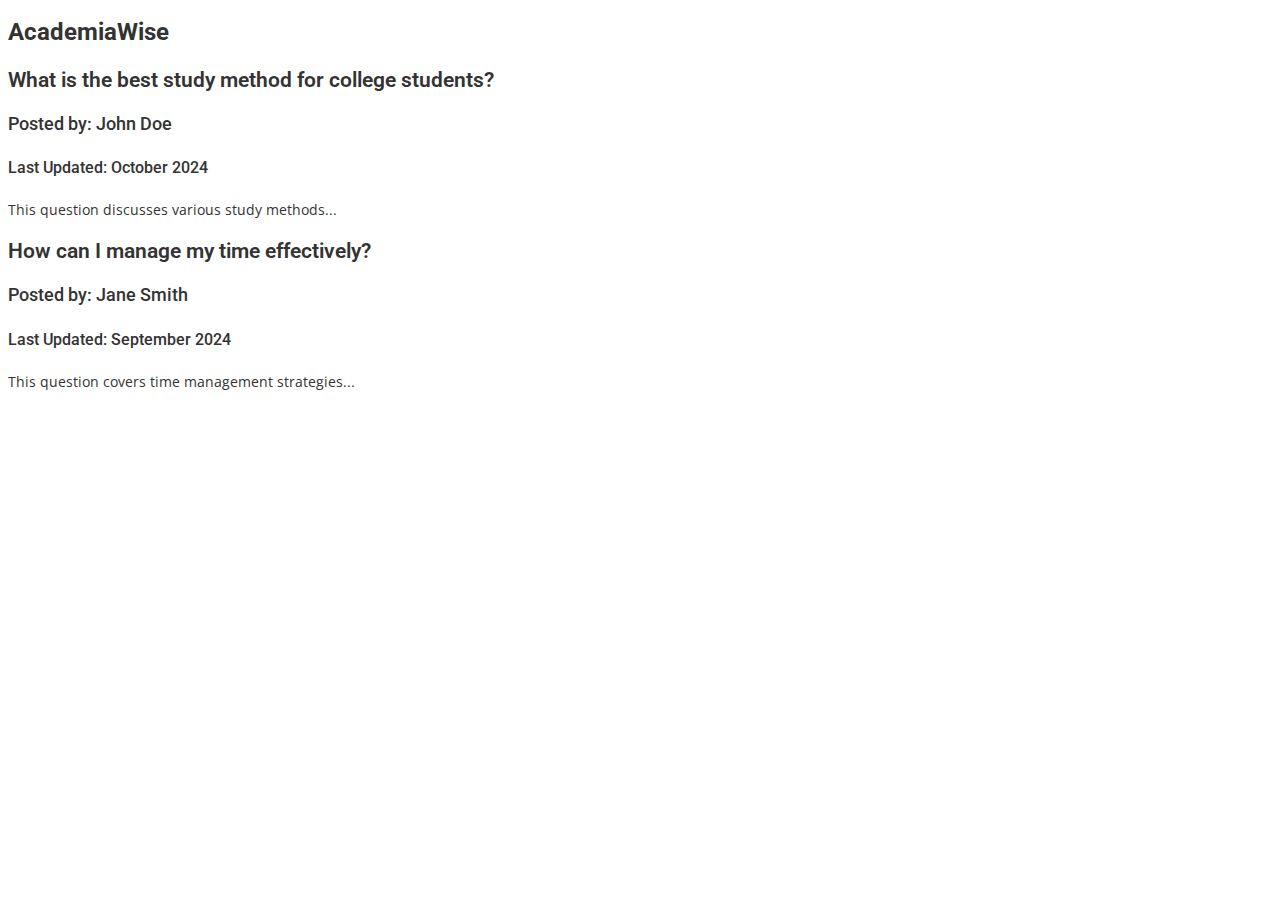
<file: code.html>
<!DOCTYPE html>
<html lang="en">
<head>
    <meta charset="UTF-8">
    <meta name="viewport" content="width=device-width, initial-scale=1.0">
    <title>Document</title>
    <link href="https://fonts.googleapis.com/css2?family=Roboto:wght@400;500;700&family=Open+Sans:wght@400;300&display=swap" rel="stylesheet">
    <style>

html {
    font-size: 16px; /* This sets 1rem to equal 16px */
}


        /* Include Google Fonts in your HTML */
    
        /* CSS Styles for the font family */
        body {
            font-family: 'Open Sans', sans-serif; /* Body text */
            color: #333; /* Dark gray for text */
            font-size: 0.875rem; /* Body text */
            line-height: 1.25rem;
            font-weight: 400;
        }
    
        h1, h2, h3, h4 {
            font-family: 'Roboto', sans-serif; /* Header text */
            font-weight: 700; /* Bold for main headers */
        }
    
        h2 {
            font-weight: 500; /* Medium for subheaders */
        }
    
        .button {
            font-family: 'Roboto', sans-serif; /* Buttons for consistency */
            font-weight: 400;
            padding: 0.625rem 0.9375rem; /* Add padding for better touch targets */
            border: none; /* Remove default border */
            border-radius: 0.3125rem; /* Rounded corners */
            background-color: #333; /* Dark background */
            color: #fff; /* White text */
            cursor: pointer; /* Pointer cursor on hover */
        }
    
        .button:hover {
            background-color: #555; /* Darker shade on hover */
        }
    
        /* Typography */
        h1 {
            font-size: 1.5rem; /* 24px */
            line-height: 2rem; /* 32px */
        }
    
        h2 {
            font-size: 1.3125rem; /* 21px */
            line-height: 1.75rem; /* 28px */
            font-weight: 600;
        }
    
        h3 {
            font-size: 1.125rem; /* 18px */
            line-height: 1.5rem; /* 24px */
            font-weight: 500;
        }
    
        h4 {
            font-size: 1rem; /* 16px */
            line-height: 1.375rem; /* 22px */
            font-weight: 500;
        }
    
        .small-text {
            font-size: 0.75rem; /* 12px */
            line-height: 1.125rem; /* 18px */
            font-weight: 400;
        }
    
    
/*css variables for the fonts
:root {
    --font-size-small: 14px;
    --font-size-medium: 14px;
    --font-size-large: 24px;
}

body {
    font-size: var(--font-size-medium);
}
    */
</style>




</style>
</head>
<body>
    <header>
        <h1>AcademiaWise</h1>
    </header>
    
    <main>
        <section class="questions">
            <h2>What is the best study method for college students?</h2>
            <h3>Posted by: John Doe</h3>
            <h4>Last Updated: October 2024</h4>
            <p>This question discusses various study methods...</p>
        </section>
    
        <section class="questions">
            <h2>How can I manage my time effectively?</h2>
            <h3>Posted by: Jane Smith</h3>
            <h4>Last Updated: September 2024</h4>
            <p>This question covers time management strategies...</p>
        </section>
    </main>
    
</body>
</html>
</file>
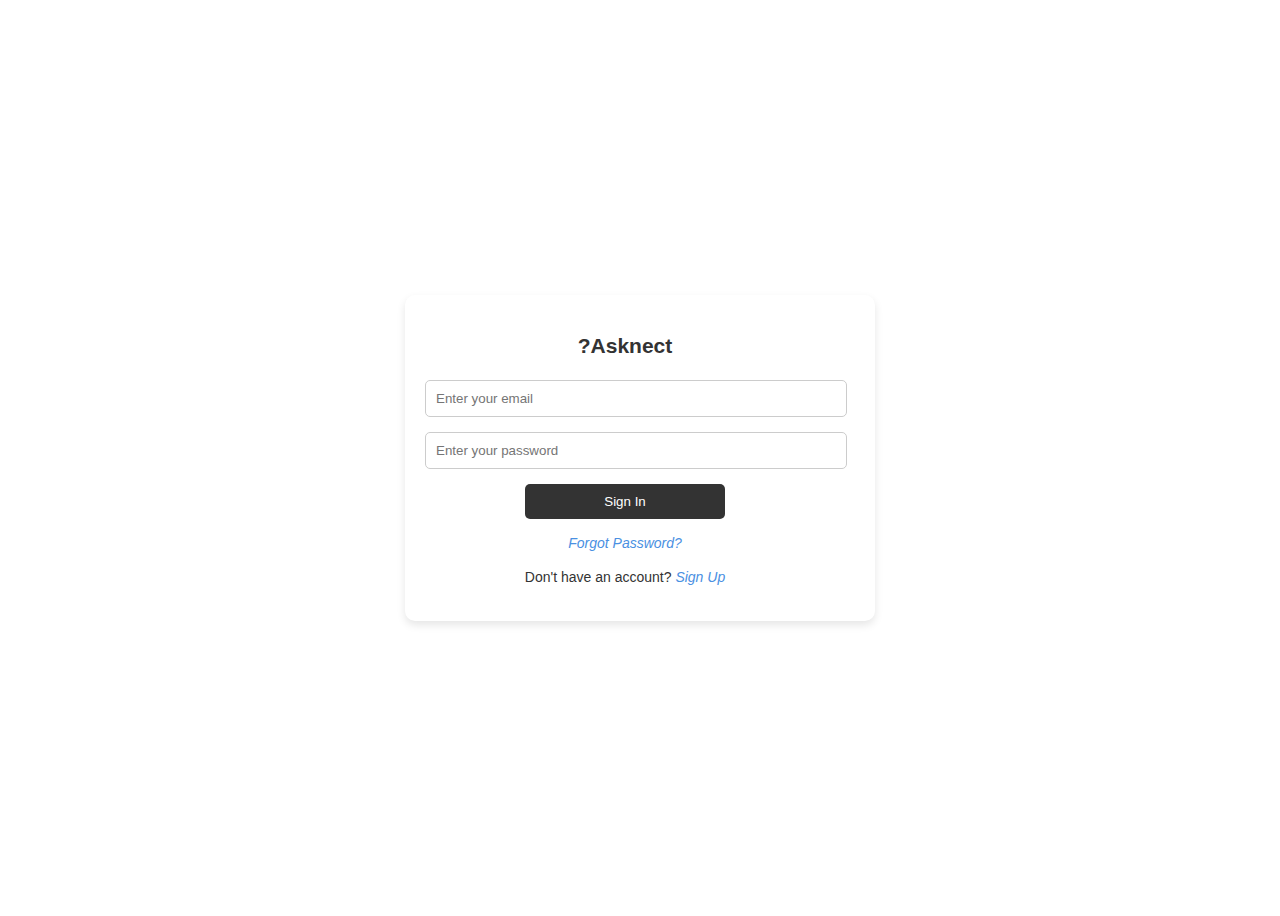
<file: sign.html>
<!DOCTYPE html>
<html lang="en">
<head>
<meta charset="UTF-8">
<meta name="viewport" content="width=device-width, initial-scale=1.0">
<title>Sign In</title>
<link rel="stylesheet" href="css/sign.css">
<link rel="stylesheet" href="css/general.css">
<script src="https://code.jquery.com/jquery-3.6.0.min.js"></script>
</head>
<body>

<div class="signin-container">
    <h2>?Asknect</h2>
    <form id="signin-form">
        <div class="input-group">
            <input type="email" id="email" name="email" placeholder="Enter your email" required aria-label="Email Address">
        </div>
        <div class="input-group">
            <input type="password" id="password" name="password" placeholder="Enter your password" required aria-label="Password">
        </div>
        <div id="error_message" style="color: red;">

        </div>
        <button type="submit" id="submit">Sign In</button>
        <p><a href="#">Forgot Password?</a></p>
        <p>Don't have an account? <a href="signup.html">Sign Up</a></p>
    </form>
</div>

<script src="sign.js"></script>
<script>
    //sending data to backend
    $(document).ready(function(){
        $("#signin-form").on("submit",function(e){
            e.preventDefault();

            $email = document.getElementById("email").value.trim();
            $password = document.getElementById("password").value.trim();

            //security and validations are already present in the sign.js
            if (!$email || !$password) {
                $("#error_message").html("Both email and password are required.");
                return;
            }

            $.ajax({
                url:"php/sign.php",
                method:"POST",
                dataType:"json",
                data:{
                    email:$email,
                    password:$password
                },
                success: function(response){
                    if(response.success){
                        window.location.href = "index.html";
                    }
                    else{
                        $("#error_message").html(response.message);
                    }
                },
                error: function(xhr, status, error) {
                    $("#error_message").html(
                    "Something went wrong. Please try again. Error: " + xhr.responseText
                     );
                }
            });
        });
    });
</script>
</body>
</html>
</file>
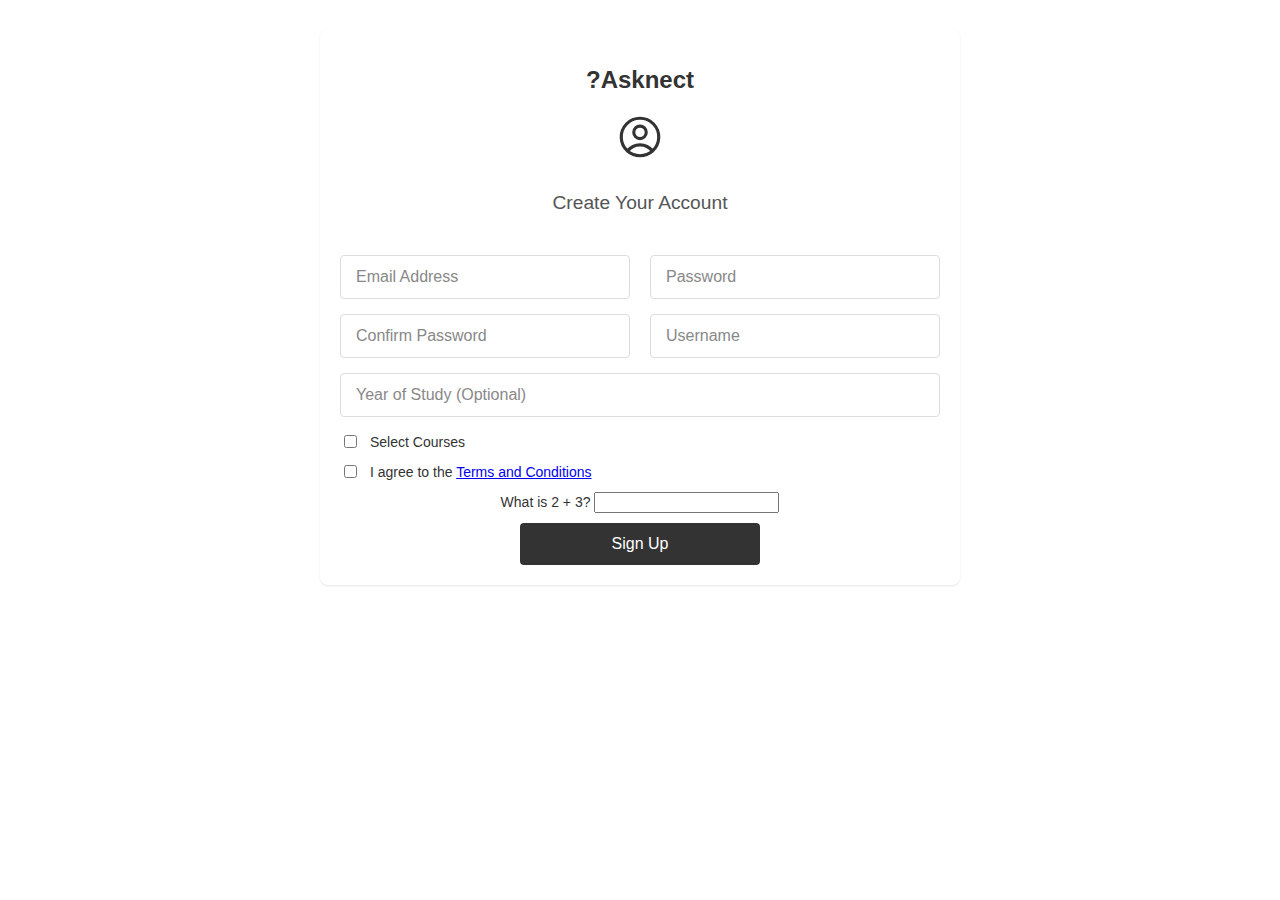
<file: signup.html>
<!DOCTYPE html>
<html lang="en">
<head>
    <meta charset="UTF-8">
    <meta name="viewport" content="width=device-width, initial-scale=1.0">
    <title>Sign Up</title>
    <link rel="stylesheet" href="css/general.css">
    <link rel="stylesheet" href="css/signup.css">
</head>
<body>
    <div id="container">
        <!-- Logo/Header -->
        <div class="first-row">
            <h1>?Asknect</h1>
        </div>

        <!-- Icon and Title -->
        <div class="second-row">
            <svg class="icons">
                <use href="#profileIcon"></use>
            </svg>
            <h3>Create Your Account</h3>
        </div>

        <!-- Form Fields -->
        <form id="signupForm">
            <div class="input-row">
                <input type="email" placeholder="Email Address" id="emailAdress" required name="email">
                <input type="password" placeholder="Password" id="password" required name="pwd">
            </div>
            <div class="input-row">
                <input type="password" placeholder="Confirm Password" id="confirmPassword" required>
                <input type="text" placeholder="Username" id="userName" name="username" required>
            </div>
            <div class="input-row">
                <input type="text" placeholder="Year of Study (Optional)" id="yearOfStudy" name="year_of_study">
            </div>
            <div class="checkbox-container">
                <input type="checkbox" id="selectCourses" name="courses">
                <label for="selectCourses">Select Courses</label>
            </div>
            <div class="checkbox-container">
                <input type="checkbox" id="terms" required>
                <label for="terms">I agree to the <a href="terms.html">Terms and Conditions</a></label>
            </div>
            
            <div style="margin-bottom: 10px; margin-top: 10px;">
                <label for="captcha">What is 2 + 3?</label>
                <input type="text" id="captcha" required>
            </div>         

            <div id="error-message">
                <!--to handle errors-->
            </div>

            
            <button type="submit" id="submit">Sign Up</button>
        </form>
    </div>

    <!-- SVG Icons -->
    <svg style="display:none;">
        <symbol id="profileIcon" xmlns="http://www.w3.org/2000/svg" fill="none" viewBox="0 0 24 24" stroke-width="1.5" stroke="currentColor">
            <path stroke-linecap="round" stroke-linejoin="round" d="M17.982 18.725A7.488 7.488 0 0 0 12 15.75a7.488 7.488 0 0 0-5.982 2.975m11.963 0a9 9 0 1 0-11.963 0m11.963 0A8.966 8.966 0 0 1 12 21a8.966 8.966 0 0 1-5.982-2.275M15 9.75a3 3 0 1 1-6 0 3 3 0 0 1 6 0Z" />
        </symbol>
    </svg>

    <script src="signup.js"></script>
</body>
</html>
</file>
<file: css/sign.css>
body {
    display: flex;
    justify-content: center;
    align-items: center;
    height: 100vh;
}

.signin-container {
    width: 100%;
    max-width: 400px;
    padding: 20px;
    padding-right: 50px;
    background-color: #fff;
    box-shadow: 0 4px 8px rgba(0, 0, 0, 0.1);
    border-radius: 10px;
    text-align: center;
}

h2 {
    margin-bottom: 20px;
}

.input-group {
    margin-bottom: 15px;
    text-align: left;
}


input {
    width: 100%;
    padding: 10px;
    border: 1px solid #ccc;
    border-radius: 5px;
}
input:focus{
    outline: none;
}
button {
    width: 50%;
    padding: 10px;
    background-color: #333333; /* Dark gray */
    color: #ffffff; /* White text */
    border: none;
    border-radius: 5px;
    cursor: pointer;
    transition: background-color 0.3s ease;
}

button:hover {
    background-color: #444444; /* Slightly lighter gray for hover effect */
}

a {
    color: #4A90E2; /* soft blue */
    text-decoration: none;
    font-style: italic;
  }
  
  a:hover {
    color: #357ABD; /* darker blue for hover */
    text-decoration: underline;
  }
</file>
<file: css/general.css>
html {
    font-size: 16px; /* This sets 1rem to equal 16px */
}


        /* Include Google Fonts in your HTML */
    
        /* CSS Styles for the font family */
        body {
            font-family: 'Open Sans', sans-serif; /* Body text */
            color: #333; /* Dark gray for text */
            font-size: 0.875rem; /* Body text */
            line-height: 1.25rem;
            font-weight: 400;
        }
    
        h1, h2, h3, h4 {
            font-family: 'Roboto', sans-serif; /* Header text */
            font-weight: 700; /* Bold for main headers */
        }
    
        h2 {
            font-weight: 500; /* Medium for subheaders */
        }
    
        .button {
            font-family: 'Roboto', sans-serif; /* Buttons for consistency */
            font-weight: 400;
            padding: 0.625rem 0.9375rem; /* Add padding for better touch targets */
            border: none; /* Remove default border */
            border-radius: 0.3125rem; /* Rounded corners */
            background-color: #333; /* Dark background */
            color: #fff; /* White text */
            cursor: pointer; /* Pointer cursor on hover */
        }
    
        .button:hover {
            background-color: #555; /* Darker shade on hover */
        }
    
        /* Typography */
        h1 {
            font-size: 1.5rem; /* 24px */
            line-height: 2rem; /* 32px */
        }
    
        h2 {
            font-size: 1.3125rem; /* 21px */
            line-height: 1.75rem; /* 28px */
            font-weight: 600;
        }
    
        h3 {
            font-size: 1.125rem; /* 18px */
            line-height: 1.5rem; /* 24px */
            font-weight: 500;
        }
    
        h4 {
            font-size: 1rem; /* 16px */
            line-height: 1.375rem; /* 22px */
            font-weight: 500;
        }
    
        .small-text {
            font-size: 0.75rem; /* 12px */
            line-height: 1.125rem; /* 18px */
            font-weight: 400;
        }
    
    
/*css variables for the fonts*/
:root {
    --font-size-small: 14px;
    --font-size-medium: 14px;
    --font-size-large: 24px;
}

body {
    font-size: var(--font-size-medium);
}
</file>
<file: css/signup.css>
/* Signup Page Styles */
body {
    display: flex;
    justify-content: center;
    align-items: center;
    padding: 20px;
}

#container {
    width: 100%;
    max-width: 600px; /*the maximum size the contain can have */
    padding: 20px;
    background-color: #fff;
    border-radius: 8px;
    box-shadow: 0 1px 2px rgba(0, 0, 0, 0.1);
    text-align: center;
}

.second-row {
    display: flex;
    flex-direction: column;
    align-items: center;
    margin-bottom: 20px;
}

.icons {
    width: 50px;
    height: 50px;
    margin-bottom: 10px;
}

h3 {
    color: #555;
    font-size: 1.2rem;
}

form {
    width: 100%;
}

/* Input Row Styles */
.input-row {
    display: flex;
    gap: 20px;
    margin-bottom: 15px;
}
.input-row input[type="text"],
.input-row input[type="email"],
.input-row input[type="password"] {
    flex: 1;
    padding: 12px 15px;
    font-size: 1rem;
    border: 1px solid #ddd;
    border-radius: 4px;
    width: 100%;
    box-sizing: border-box; /* to ensure padding does not exceed width */
}

.input-row input::placeholder {
    color: #888
}
.input-row input:focus {
    outline: none;
}
/* Checkbox Styling */
.checkbox-container {
    display: flex;
    align-items: center;
    gap: 10px;
    margin-top: 10px;
}

/* Button Styling */
button#submit {
    width: 40%;
    padding: 12px;
    background-color: #333;
    color: #fff;
    border: none;
    border-radius: 4px;
    cursor: pointer;
    font-size: 1rem;
    transition: background-color 0.3s;
}

button#submit:hover {
    background-color: #555;
}

/* Responsive */
@media (max-width: 600px) {
    .input-row {
        flex-direction: column;
        gap: 10px;
    }

    button#submit {
        font-size: 0.9rem;
        padding: 10px;
    }
}

#error-message {
    color: red;
    font-size: 14px;
    margin-top: 10px;
}

/* Modal Styles */
.modal {
    display: none;
    position: fixed;
    top: 0;
    left: 0;
    width: 100%;
    height: 100%;
    background-color: rgba(0, 0, 0, 0.5);
    justify-content: center;
    align-items: center;
    z-index: 1000;
}

.modal-content {
    background-color: white;
    padding: 20px;
    border-radius: 10px;
    max-width: 600px;
    width: 90%;
    text-align: center;
    overflow-y: auto;
    max-height: 80%;
}

.close-button {
    float: right;
    font-size: 1.5rem;
    cursor: pointer;
}

/* Course Categories */
.category {
    margin: 15px 0;
}

.category-title {
    font-weight: bold;
    margin-bottom: 5px;
}

.course-list {
    list-style: none;
    padding: 0;
    margin: 0;
}

.course-list li {
    margin: 5px 0;
}
.course-list li label{
    cursor: pointer;
}
</file>
